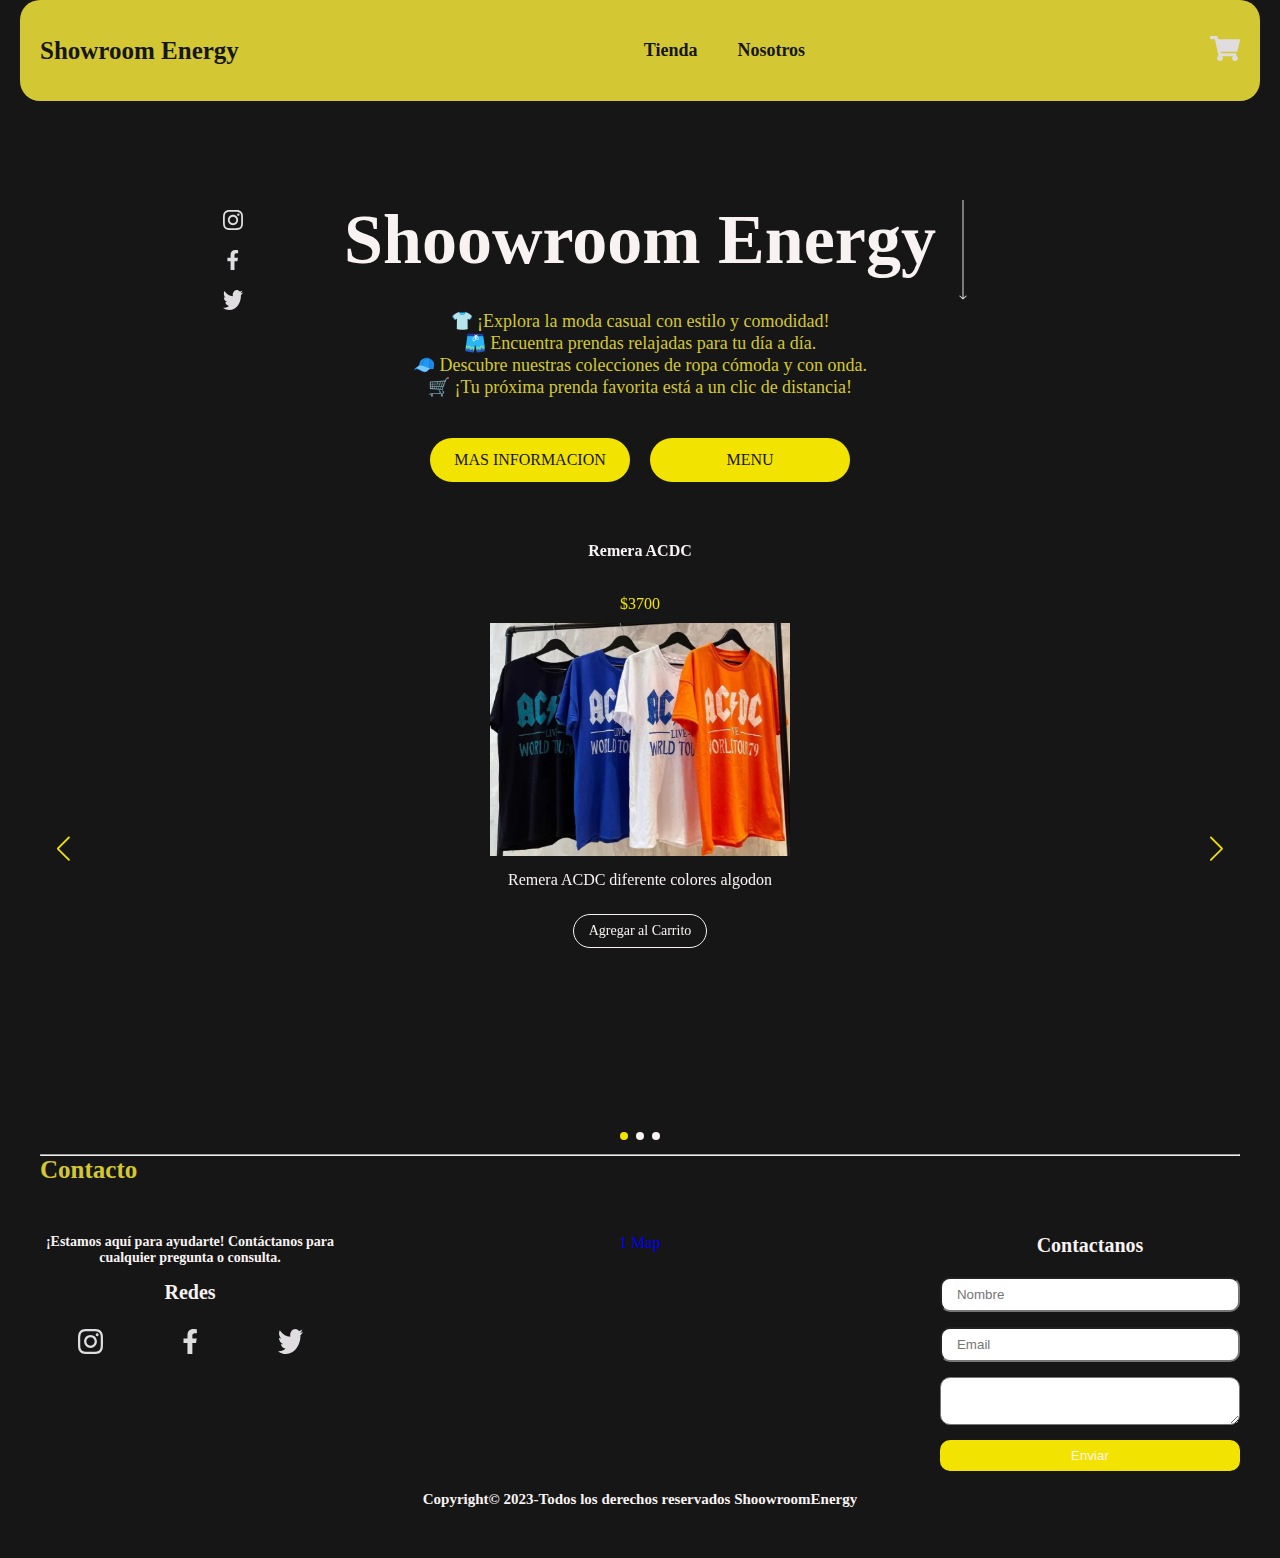
<file: index.html>
<!DOCTYPE html>
<html lang="en">

<head>
    <meta charset="UTF-8">
    <meta http-equiv="X-UA-Compatible" content="IE=edge">
    <meta name="viewport" content="width=device-width, initial-scale=1.0">
    <title>ShowroomEnergy</title>
    <link rel="stylesheet" href="https://cdn.jsdelivr.net/npm/swiper@8/swiper-bundle.min.css" />
    <link rel="stylesheet" href="/CSS/style.css">
</head>

<body>
    <!-------------------------------------------------->
    <!--ESTE ES LA CABECERA DE NUESTRO DOCUMENTO INDEX-->
    <header class="header">
        <div class="menu container">
            <a href="/index.html" class="logo">Showroom Energy</a>
            <input type="checkbox" id="menu">
            <label for="menu"><img src="/IMG/menu.png" alt="menu" class="menu-icono"></label>
            <nav class="navbar">
                <ul>
                    <li><a href="tienda.html">Tienda</a></li>
                    <li><a href="nosotros.html">Nosotros</a></li>
                </ul>
            </nav>
            <div>
                <ul>
                    <li class="submenu">
                        <img src="IMG/car.svg" id="img-carrito" alt="">
                        <div id="carrito">
                            <table id="lista-carrito">
                                <thead>
                                    <tr>
                                        <th>Imagen</th>
                                        <th>Nombre</th>
                                        <th>Precio</th>
                                        <th></th>
                                    </tr>
                                </thead>
                                <tbody></tbody>
                            </table>
                            <a href="#" id="vaciar-carrito" class="btn-2">Vaciar Carrito</a>
                        </div>
                    </li>
                </ul>
            </div>
        </div>
        <div class="header-content container">
            <h1>Shoowroom Energy</h1>
            <p>👕 ¡Explora la moda casual con estilo y comodidad!<br> 🩳  Encuentra prendas relajadas para tu día a día.<br> 🧢 Descubre nuestras colecciones de ropa cómoda y con onda. <br>🛒 ¡Tu próxima prenda favorita está a un clic de distancia! </p>
            <div class="botons">
                <a href="#" class="btn-1">Mas informacion</a>
                <a href="#" class="btn-1">Menu</a>
            </div>
            <div class="socials-1">
                <img src="IMG/s1.svg" alt="">
                <img src="IMG/s2.svg" alt="">
                <img src="IMG/s3.svg" alt="">
            </div>
            <a href="#lista">
                <img src="IMG/arrow.svg" alt="" class="arrow">
            </a>
        </div>
    </header>
    <!---FIN DEL HEADER-->
    <!--ESTE ES EL INICIO DEL CONTENIDO PRINCIPAL-->
    <section class="productos container" id="lista">
        <!--INICIO PRODUCTOS-->
        <div class="swiper mySwiper">
            <div class="swiper-wrapper">
                <div class="swiper-slide">
                    <!---INICIO PRODUCTO-->
                    <div class="producto">
                        <h3 class="c1">Remera ACDC</h3>
                        <p class="precio">$3700</p>
                        <img src="/IMG/remeraACDC.png" alt="remera1">
                        <p class="c2">Remera ACDC diferente colores algodon
                        </p>
                        <a href="#" class="agregar-al-carrito btn-2" data-id="1">Agregar al Carrito</a>
                    </div>
                </div>
                <!---INICIO PRODUCTO-->
                <div class="swiper-slide">
                    <div class="producto">
                        <h3 class="c1">Remera California</h3>
                        <p class="precio">$3700</p>
                        <img src="/IMG/remeraCalifornia.png" alt="remera2">
                        <p class="c2">Remera California diferente colores algodon
                        </p>
                        <a href="#" class="agregar-al-carrito btn-2" data-id="2">Agregar al Carrito</a>
                    </div>
                </div>
                <div class="swiper-slide">
                    <!---INICIO PRODUCTO-->
                    <div class="producto">
                        <h3 class="c1">Remera DesertVibes</h3>
                        <p class="precio">$3700</p>
                        <img src="/IMG/remeraDesertVibes.png" alt="remera3">
                        <p class="c2">Remera DesertVibes diferente colores algodon
                        </p>
                        <a href="#" class="agregar-al-carrito btn-2" data-id="3">Agregar al Carrito</a>
                    </div>
                </div>
            </div>
            <div class="swiper-button-next"></div>
            <div class="swiper-button-prev"></div>
            <div class="swiper-pagination"></div>
        </div>
        <div class="separador">

            <hr>
            <p>Contacto</p>
        </div>
    </section>
    <footer class="footer container">
        <div class="links">
            <div class="link">
                <p>¡Estamos aquí para ayudarte! Contáctanos para cualquier pregunta o consulta.</p>
                <h3>Redes</h3>
                <div class="socials-2">
                    <img src="/IMG/s1.svg" alt="">
                    <img src="/IMG/s2.svg" alt="">
                    <img src="/IMG/s3.svg" alt="">
                </div>
            </div>
            <div class="map">
                <div id="wrapper-9cd199b9cc5410cd3b1ad21cab2e54d3">
                    <div id="map-9cd199b9cc5410cd3b1ad21cab2e54d3"></div><script>(function () {
                    var setting = {"query":"Chile 4768, Posadas, Misiones, Argentina","width":400,"height":300,"satellite":true,"zoom":12,"placeId":"EihDaGlsZSA0NzY4LCBQb3NhZGFzLCBNaXNpb25lcywgQXJnZW50aW5hIjESLwoUChIJlUEDoh2-V5QRUL_9QG8FsA8QoCUqFAoSCfkvZPAhvleUEUIN_LxA9aYa","cid":"0x423b71b173044a16","coords":[-27.3591061,-55.9219154],"lang":"es","queryString":"Chile 4768, Posadas, Misiones, Argentina","centerCoord":[-27.3591061,-55.9219154],"id":"map-9cd199b9cc5410cd3b1ad21cab2e54d3","embed_id":"1027146"};
                    var d = document;
                    var s = d.createElement('script');
                    s.src = 'https://1map.com/js/script-for-user.js?embed_id=1027146';
                    s.async = true;
                    s.onload = function (e) {
                      window.OneMap.initMap(setting)
                    };
                    var to = d.getElementsByTagName('script')[0];
                    to.parentNode.insertBefore(s, to);
                  })();</script><a href="https://1map.com/es/map-embed">1 Map</a></div>
            </div>
            <div class="link">
                <h3>Contactanos</h3>
                <form>
                    <input type="text" placeholder="Nombre" class="inp">
                    <input type="email" placeholder="Email" class="inp">
                    <textarea class="inp"></textarea>
                    <input class="btn-4" type="submit" value="Enviar">
                </form>
            </div>
        </div>
        <p class="copyright">Copyright© 2023-Todos los derechos reservados ShoowroomEnergy</p>
        </div>
    </footer>
    <script src="https://cdn.jsdelivr.net/npm/swiper@8/swiper-bundle.min.js"></script>
    <script src="script.js"></script>
</body>
</html>
</file>
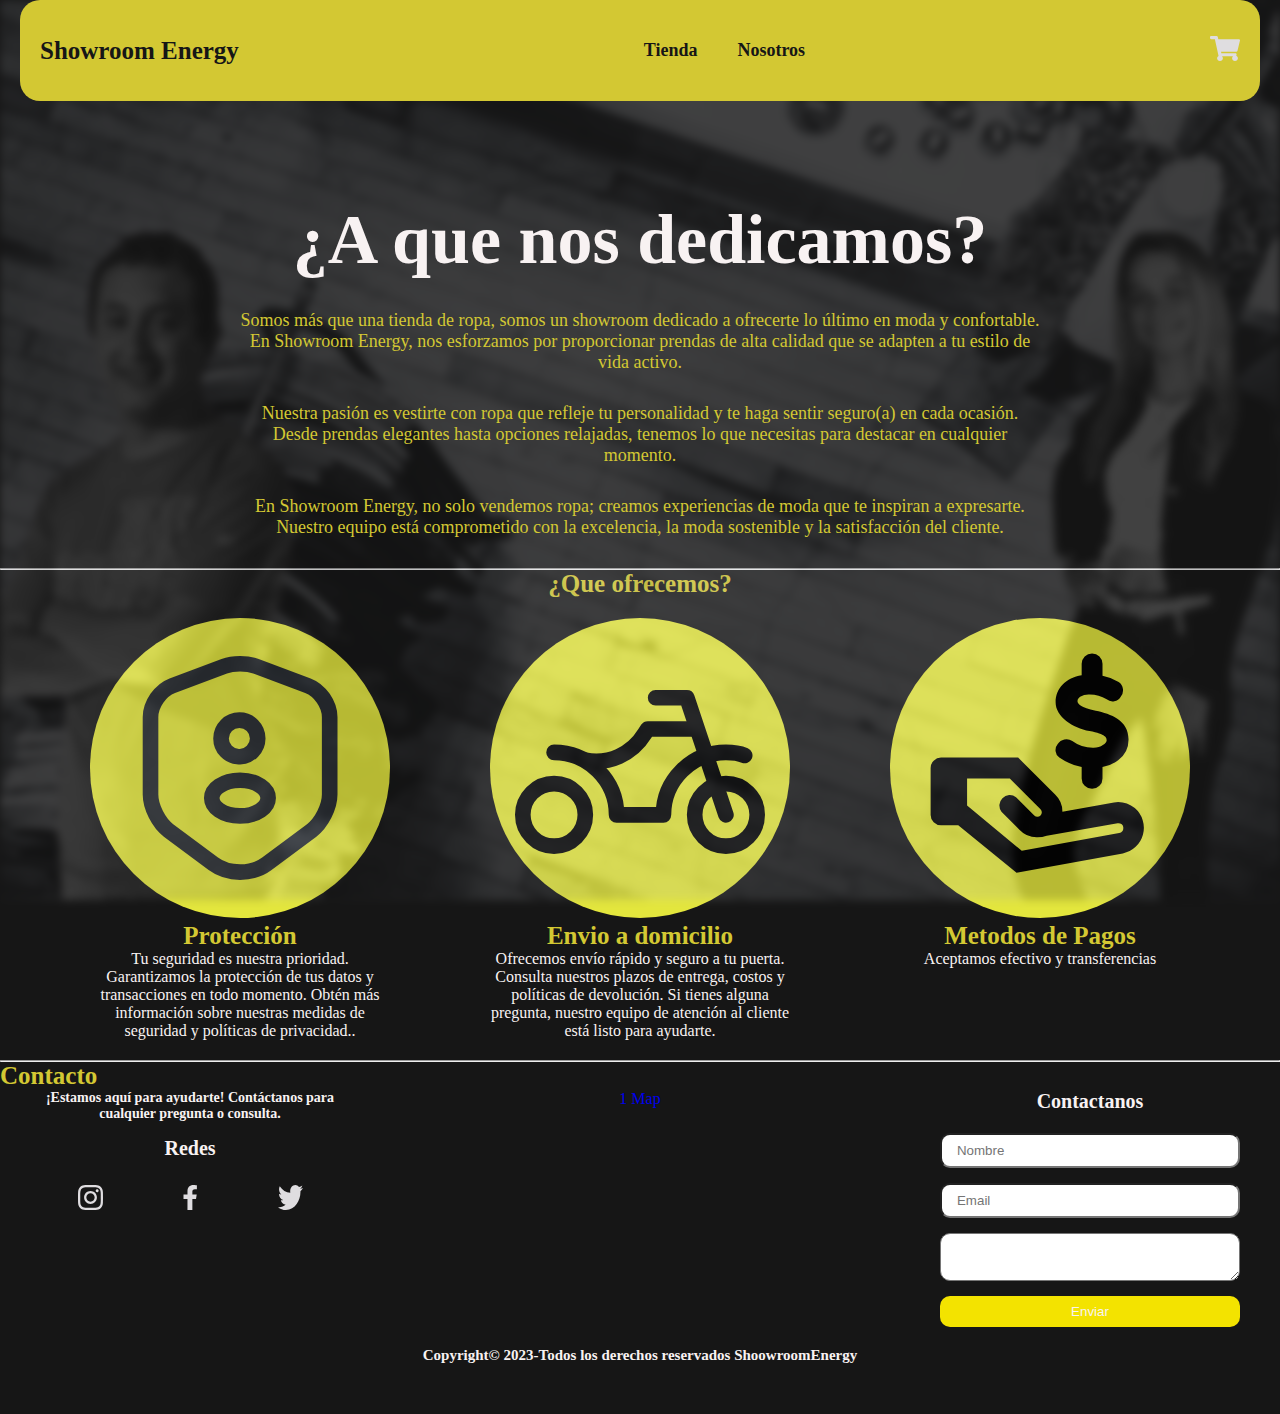
<file: nosotros.html>
<!DOCTYPE html>
<html lang="en" >

<head>
    <meta charset="UTF-8">
    <meta http-equiv="X-UA-Compatible" content="IE=edge">
    <meta name="viewport" content="width=device-width, initial-scale=1.0">
    <title>ShowroomEnergy</title>
    <link rel="stylesheet" href="https://cdn.jsdelivr.net/npm/swiper@8/swiper-bundle.min.css" />
    <link rel="stylesheet" href="/CSS/style.css">
</head>

<body class="body-Nosotros" >
    <header class="header">
        <div class="menu container">
            <a href="/index.html" class="logo">Showroom Energy</a>
            <input type="checkbox" id="menu">
            <label for="menu"><img src="/IMG/menu.png" alt="menu" class="menu-icono"></label>
            <nav class="navbar">
                <ul>
                    <li><a href="tienda.html">Tienda</a></li>
                    <li><a href="nosotros.html">Nosotros</a></li>
                </ul>
            </nav>
            <div>
                <ul>
                    <li class="submenu">
                        <img src="IMG/car.svg" id="img-carrito" alt="">
                        <div id="carrito">
                            <table id="lista-carrito">
                                <thead>
                                    <tr>
                                        <th>Imagen</th>
                                        <th>Nombre</th>
                                        <th>Precio</th>
                                        <th></th>
                                    </tr>
                                </thead>
                                <tbody></tbody>
                            </table>
                            <a href="#" id="vaciar-carrito" class="btn-2">Vaciar Carrito</a>
                        </div>
                    </li>
                </ul>
            </div>
        </div>
        <div class="header-content container">
            <h1>¿A que nos dedicamos?</h1>
            <div class="nosotros container">
                <div class="nosotros-texto">
                <p>Somos más que una tienda de ropa, somos un showroom dedicado a ofrecerte lo último en moda y confortable. En Showroom Energy, nos esforzamos por proporcionar prendas de alta calidad que se adapten a tu estilo de vida activo.</p>
                <p>Nuestra pasión es vestirte con ropa que refleje tu personalidad y te haga sentir seguro(a) en cada ocasión. Desde prendas elegantes hasta opciones relajadas, tenemos lo que necesitas para destacar en cualquier momento.</p>
                <p>En Showroom Energy, no solo vendemos ropa; creamos experiencias de moda que te inspiran a expresarte. Nuestro equipo está comprometido con la excelencia, la moda sostenible y la satisfacción del cliente.</p>
                </div>
            </div>
        </div>    
    </header>
    <div class="separadornosotros">
        <hr>
        <p>¿Que ofrecemos?</p>
    </div>
    <section class="servicios container">
            <div class="servicio">
                <img src="/IMG/SEGURIDAD.svg" alt="seguridad">
                <h3 class="bloque-titulo">Protección</h3>
                <p>Tu seguridad es nuestra prioridad. Garantizamos la protección de tus datos y transacciones en
                    todo momento. Obtén
                    más información sobre nuestras medidas de seguridad y políticas de privacidad..</p>
            </div>
            <div class="servicio">
                <img src="/IMG/entrega.svg" alt="entrega">
                <h3 class="bloque-titulo">Envio a domicilio</h3>
                <p>Ofrecemos envío rápido y seguro a tu puerta. Consulta nuestros plazos de entrega, costos y
                    políticas de
                    devolución. Si tienes alguna pregunta, nuestro equipo de atención al cliente está listo para
                    ayudarte.</p>
            </div>
            <div class="servicio">
                <img src="/IMG/pay.svg" alt="payment" class="pay-service">
                <h3 class="bloque-titulo">Metodos de Pagos</h3>
                <p>Aceptamos efectivo y transferencias<br><br><br><br><br></p>
            </div>
    </section>
    <div class="separador">
        <hr>
        <p>Contacto</p>
    </div>
    </section>
    <footer class="footer container">
        <div class="links">
            <div class="link">
                <p>¡Estamos aquí para ayudarte! Contáctanos para cualquier pregunta o consulta.</p>
                <h3>Redes</h3>
                <div class="socials-2">
                    <img src="/IMG/s1.svg" alt="">
                    <img src="/IMG/s2.svg" alt="">
                    <img src="/IMG/s3.svg" alt="">
                </div>
            </div>
            <div class="map">
                <div id="wrapper-9cd199b9cc5410cd3b1ad21cab2e54d3">
                    <div id="map-9cd199b9cc5410cd3b1ad21cab2e54d3"></div>
                    <script>(function () {
                            var setting = { "query": "Chile 4768, Posadas, Misiones, Argentina", "width": 400, "height": 300, "satellite": true, "zoom": 12, "placeId": "EihDaGlsZSA0NzY4LCBQb3NhZGFzLCBNaXNpb25lcywgQXJnZW50aW5hIjESLwoUChIJlUEDoh2-V5QRUL_9QG8FsA8QoCUqFAoSCfkvZPAhvleUEUIN_LxA9aYa", "cid": "0x423b71b173044a16", "coords": [-27.3591061, -55.9219154], "lang": "es", "queryString": "Chile 4768, Posadas, Misiones, Argentina", "centerCoord": [-27.3591061, -55.9219154], "id": "map-9cd199b9cc5410cd3b1ad21cab2e54d3", "embed_id": "1027146" };
                            var d = document;
                            var s = d.createElement('script');
                            s.src = 'https://1map.com/js/script-for-user.js?embed_id=1027146';
                            s.async = true;
                            s.onload = function (e) {
                                window.OneMap.initMap(setting)
                            };
                            var to = d.getElementsByTagName('script')[0];
                            to.parentNode.insertBefore(s, to);
                        })();</script><a href="https://1map.com/es/map-embed">1 Map</a>
                </div>
            </div>
            <div class="link">
                <h3>Contactanos</h3>
                <form>
                    <input type="text" placeholder="Nombre" class="inp">
                    <input type="email" placeholder="Email" class="inp">
                    <textarea class="inp"></textarea>
                    <input class="btn-4" type="submit" value="Enviar">
                </form>
            </div>
        </div>
        <p class="copyright">Copyright© 2023-Todos los derechos reservados ShoowroomEnergy</p>
        </div>
    </footer>
    <script src="https://cdn.jsdelivr.net/npm/swiper@8/swiper-bundle.min.js"></script>
    <script src="script.js"></script>
</body>

</html>
</file>
<file: CSS/style.css>
:root{
    --fondo:  rgb(22, 22, 22);
    --color--principal: rgb(243, 227, 0);
    --color--principal--2:rgb(211, 200, 51);
    --color--secundario: rgb(34, 34, 34);
    --color--secundario--2: rgb(248, 242, 242);
}
* {
    margin: 0;
    padding: 0;
    text-decoration: border-box;
    text-decoration: none;
    list-style:none;
}
body{
background-color: var(--fondo);
}
.container{
    max-width: 1200px;
    margin: 0 auto;
}

.header{
    display: flex;
    position: relative;
    
}
.menu{
    position: absolute;
    top:0;
    left: 0;
    right: 0;
    display:flex;
    align-items: center;
    justify-content: space-between;
    z-index: 1000;
    background-color: var(--color--principal--2);
    border-radius: 20px;
    padding: 20px
}
.logo{
   color:var(--fondo);
   font-size: 25px;
   font-weight: 800;
}
.menu .navbar ul li{
    position:relative;
    float: left;
}
.menu .navbar ul li a{
    font-size: 18px;
    padding: 20px;
    color: var(--fondo);
    display: block;
    font-weight: 600;
}
.menu .navbar ul li a:hover{
    color: var(--color--secundario--2);
}
#menu{
    display: none;
}
.menu-icono{
    width: 25px;
}
.menu label{
    cursor:pointer;
    display: none;
}
.submenu{
    position: relative;
}
.submenu #carrito{
    display: none;
}
.submenu:hover #carrito{
    display: block;
    position: absolute;
    right: 0;
    backdrop-filter: blur(10px);
    top: 100%;
    z-index: 1;
    background-attachment: var(--color--secundario);
    padding: 20px;
    min-width: 400px;
    min-width: 400px;
}
table{
    width: 100%;
}
th{
    color:var(--color--secundario--2);
}
td{
    color:var(--color--secundario--2);
}
.borrar{
    background-color: red;
    border-radius: 50%;
    padding: 5px 10px;
    text-decoration: none;
    color: white;
    font-weight: 800;
}
.header-content {
    position:relative;
    text-align: center;
    margin-top: 200px;
}
.header-content h1{
    font-size:70px;
    color:var(--color--secundario--2);
    font-weight: 800;
    margin-bottom: 30px;
}
.header-content h1:hover{
    color:var(--color--principal--2);
}
.header-content p {
    font-size: 18px;
    padding: 0 200px 30px;
    color: var(--color--principal--2);
}
.botons{
    display: flex;
    justify-content: center;
}
.btn-1{
    display: inline-block;
    width: 200px;
    margin: 10px 10px;
    padding:13px 0;
    border-radius: 25px;
    color:var(--fondo);
    text-transform: uppercase;
    background-color: var(--color--principal);
}
.btn-1:hover{
    background-color: var(--color--principal--2);
}
.socials-1{
    position: absolute;
    display: flex;
    flex-direction: column;
    top:0;
    padding: 10px;
}
.socials-1 img{
    width: 20px;
    height: 20px;
    margin-bottom: 20px;
}
.arrow{
    position:absolute;
    top:0;
    right:0;
    height: 100px;
    padding: 0 100px 0 0;
}
.productos{
    padding: 50px 0;

}
.swiper{
    width: 100%;
    height: 100%;
}
.swiper-slide{
    text-align: center;
    padding-bottom: 80px;
}
.swiper-button-prev::after{
    font-size:25px
}
.swiper-button-next::after{
    font-size:25px
}
.swiper-button-prev{
    color:var(--color--principal);
}
.swiper-button-next{
    color:var(--color--principal);
}
.swiper-pagination-bullet{
    background-color: var(--color--secundario--2);
    opacity:1;
    top:50px;
}
.swiper-pagination-bullet-active{
    background-color: var(--color--principal);
}
.producto{
    display: flex;
    flex-direction: column;
    align-items: center;
    padding: 0 50px;
}
.producto h3{
    font-size: 16px;
    color:var(--color--secundario--2);
    margin-bottom: 10px;
}
.precio{
    font-size:18px;
    color: var(--color--principal) !important;
    padding: 10px;
}
.producto img{
    width: 300px;
}
.producto p{
    font-size:16px;
    color:var(--color--secundario--2);
    margin-top: 15px;
}
.btn-2{
    display: inline-block;
    padding: 8px 15px;
    color:var(--color--secundario--2);
    font-size: 14px;
    margin-top: 25px;
    border-radius: 25px;
    margin-top: 25px ;
    border: 1px solid var(--color--secundario--2);
}
.btn-2:hover{
    color:var(--color--secundario);
    background-color: var(--color--principal--2);
    border: 1 solid var(--color--principal--2);
}
.c1 , .c2 {
    color:var(--color--secundario--2) !important;
}
.separador p{
    font-size: 25px;
    color:var(--color--principal--2);
    font-weight: bold;

}
.footer{
    padding-bottom: 50px;
}
.links{
    display: flex;
    justify-content: space-between;
}
.link{
    width: 25%;
    display: flex;
    justify-content: flex-start;
    flex-direction: column;
    align-content: center;
    align-items: stretch;
}
.link h3{
    font-size:20px;
    color:var(--color--secundario--2);
    margin-bottom: 20px;
    text-align: center;
}
.link p{
    color: var(--color--secundario--2);
    font-size:14px;
    margin: 0 0 15px 0;
    text-align: center;
    font-weight: bold;
}
.link ul li a{
    display: inline-block;
    font-size:16px;
    color:var(--color--secundario--2);
    margin-bottom: 10px;
}
.socials-2{
    display: flex;
    flex-direction: row;
    align-items: center;
    justify-content: space-around;
}
.socials-2 img{
    width: 25px;
    height: 25px;
    padding: 5px;
}
.link form{
    display: flex;
    flex-direction: column;
}
.inp{
    margin-bottom: 15px;
    padding: 8px 15px;
    border-radius:10px;
    outline:none;
}
.btn-4{
    padding: 8px 15px;
    color:var(--color--secundario--2);
    background-color: var(--color--principal);
    border-radius: 10px;
    border: 0 ;
}
.copyright{
    font-size: 15px;
    color:var(--color--secundario--2);
    font-weight: bold;
    text-align: center;
    margin-top: 20px;
}
.separadornosotros p{
    font-size: 25px;
    color:var(--color--principal--2);
    font-weight: bold;
    text-align: center;
}
.nosotros-texto {
    position: relative;
    width: 100%;
    height: 100%;
    color: var(--color--secundario--2); /* Asegúrate de que el texto sea visible */
}

.body-Nosotros::before {
    content: "";
    position: absolute;
    top: 0;
    left: 0;
    width: 100%;
    height: 100%;
    background: url('/IMG/fondo about.png') no-repeat center;
    background-size: cover; 
    filter: blur(4px); 
    opacity: 0.2; 
}
.servicios{
    display: flex;
    justify-content: space-around;
    align-items: center; 
    flex-wrap: wrap;
}
.servicio{
    text-align: center; 
    max-width: 300px; 
    margin: 20px; 
}
.servicio img{
    width: 100%;
    text-align: center;
}
.servicio h3{
    font-size: 25px;
    color:var(--color--principal--2);
}
.servicio p{
    font-size: 16px;
    color: var(--color--secundario--2);
    text-align: center;
}



/*Estilos Responsive*/
@media(max-width:991px){
    
    .menu{
        padding: 30px;
        border-radius: 0;
    }
    .menu label{
        display: initial;
    }
    .menu .navbar{
        position: absolute;
        top: 100%;
        left: 0;
        right: 0;
        background-color: var(--color--principal--2);
        display: none;
    }
    .logo{
        display: none;
    }
    .menu .navbar ul li{
        width: 100%;
    }
    #menu:checked ~.navbar{
        display: initial;
    }
    .header-content {
        flex-direction: column !important;
        padding: 30px;
        margin-top: 150px;
    }
    .header-content h1{
        font-size: 40px;
    }
    .header-content p {
        font-size: 16px;
        padding: 0 0 20px;
        color: var(--color--principal--2);
    }
    .botons{
        flex-direction: column;
        align-items: center;
    }
    .btn-1{
        margin: 0 0 20px 0;
    }
    .arrow , .socials-1{
        display: none;
    }
    .producto img{
        width: 300px;
    }
    .swiper-slide{
        padding-bottom: 20px;
    }
    .separador{
        text-align: center;
    }

    .footer{
        padding: 30px;
    }
    .links{
        flex-direction: column;
        align-items: center;
        text-align: center;
    }
    .link{
        width: 70%;
        padding: 15px;
    }
    .link p {
        margin: 0 0 25px 0;
    }
    .socials-2 img{
    width: 20px;
    height: 20px;
    display: inline-block;
    padding: 2px;
    }
    .submenu:hover #carrito{ 
    min-width: 300px;
    min-width: 300px; 
    }
    .servicios{
        display: flex;
        flex-direction: column;
        justify-content: space-around;
        align-items: center; 
        flex-wrap: wrap;
    }
    .servicio{
        text-align: center; 
        max-width: 200px; 
        margin: 20px; 
    }
}
@media(max-width:300px){
    .submenu:hover #carrito{
    min-width: 200px;
    min-width: 200px;     
    }
}
</file>
